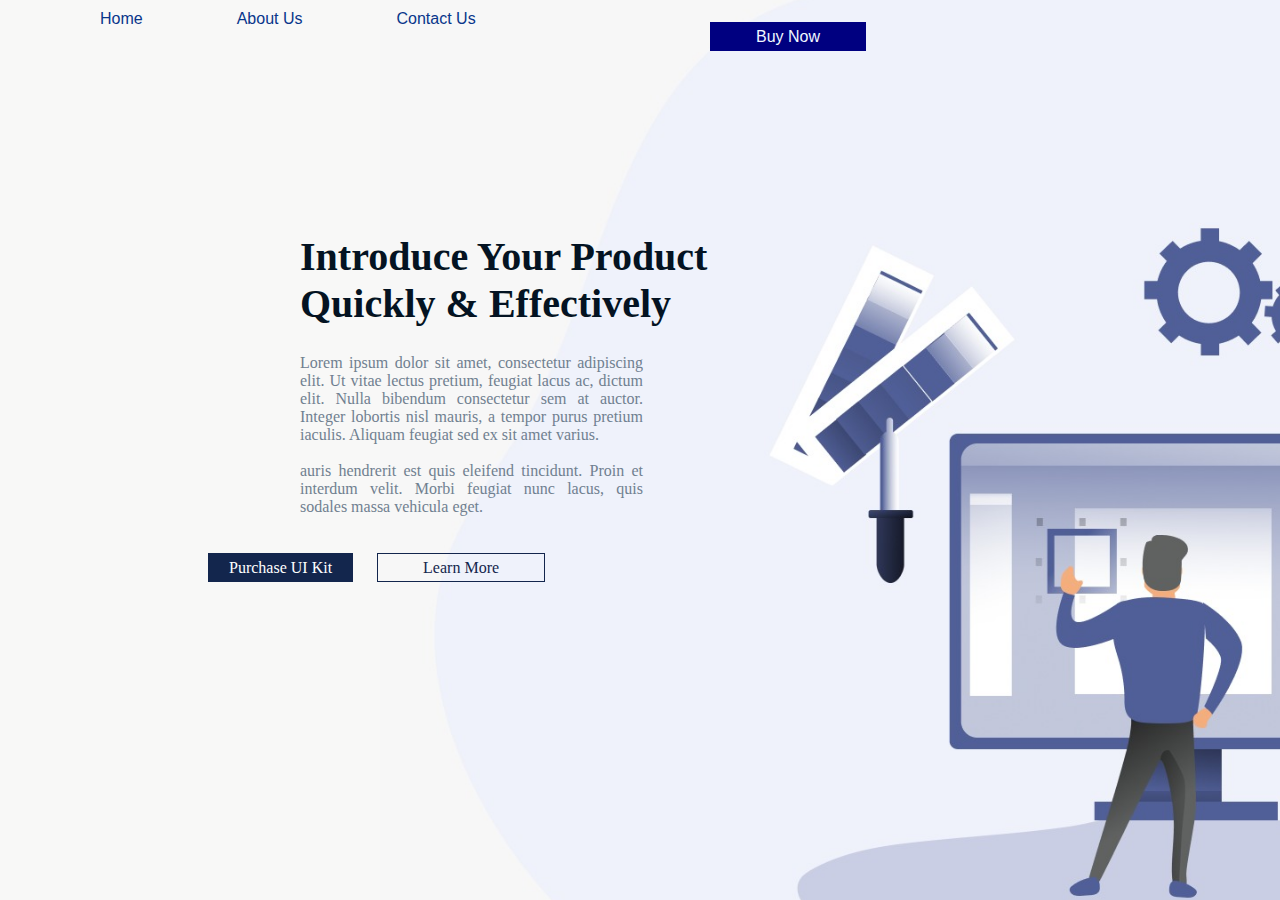
<file: index.html>
<!DOCTYPE html>
<html lang="en">
<head>
    <meta charset="UTF-8">
    <meta name="viewport" content="width=device-width, initial-scale=1.0">
    <title>Landing page</title>
    <link rel="stylesheet" href="style2.css" type="text/css">
</head>
<body>
    <header>
    <div class="right">

        <nav>
            <div class="menu">
                <ul>
                    <li>
                        <a class="mn" href="#">Home</a>
                    </li>
                    <li>
                        <a class="mn" href="#">About Us</a>
                    </li>
                    <li>
                        <a class="mn" href="#">Contact Us</a>
                    </li>
                    <li>
                        <a href="#" class="buy">Buy Now</a>
                    </li>
                </ul>
            </div>
        </nav>
        <div class="container">
            <div class="leftside">
                <h1>Introduce your product <br> quickly & effectively</h1>
                <p>Lorem ipsum dolor sit amet, consectetur adipiscing elit. Ut vitae lectus pretium, feugiat lacus ac, dictum elit. Nulla bibendum consectetur sem at auctor. Integer lobortis nisl mauris, a tempor purus pretium iaculis. Aliquam feugiat sed ex sit amet varius. <br> <br>auris hendrerit est quis eleifend tincidunt. Proin et interdum velit. Morbi feugiat nunc lacus, quis sodales massa vehicula eget.
                </p>
            </div>
                <br><br><br><br>
                <section>
                <a class="btn" href="#">Purchase UI Kit</a>
                <a class="btn1" href="#">Learn More</a>
            </section>
        </div>
    </header>
</body>
</html>
</file>
<file: style2.css>
body {
    padding: 0;
    margin: 0;
    box-sizing: border-box;
    background-color: #F8F8F7;
}
header {
    height: 100vh;
    width: 100%;
}
.right {
    background-image: url(Images1/group2.jpeg);
    background-repeat: no-repeat;
    background-size: cover;
    background-position: 380px 25% ;
    height: 100vh;
}
.menu ul {
    padding: 10px;
    margin: 0px;
    list-style: none;
}

.menu ul li{
    display: inline-block;
}
.menu ul li .mn{
    text-decoration: none;
    text-transform: capitalize;
    font-family: 'Segoe UI', Tahoma, Geneva, Verdana, sans-serif;
    color: rgb(8, 54, 139);
    margin-left: 90px;
    transition: 1s;
}
.menu ul li .mn:hover {
    color: white;
    background-color: navy;
    border: 1px solid rgba(179,164,149,255);
    border-radius: 15px 50px 30px;
    padding: 10px;
}
.menu ul li .mn:active {
    color: rgb(4, 11, 9);
    background-color: green;
}
.menu ul li h1 {
    margin-left: 200px;
    color: navy;
    font-weight: bolder;
}
.menu ul li .buy {
    text-decoration: none;
    text-transform: capitalize;
    font-family: 'Gill Sans', 'Gill Sans MT', Calibri, 'Trebuchet MS', sans-serif;
    color: aliceblue;
    background-color: navy;
    padding: 5px 45px 5px;
    border: 1px solid navy;
    margin-left: 700px;
}
.menu ul li .buy:hover {
    color: white;
    background-color: green;
}
.container {
    display: flex;
    justify-content: space-around;
    align-items: center;
    flex-wrap: wrap;
}
.leftside{
    padding-left: 300px;
    padding-top: 150px;
}
.leftside h1{
    font-size: 40px;
    text-transform: capitalize;
    color: #041322;
}
.leftside p{
  font-family: "EB Garamond", serif;
  font-optical-sizing: auto;
  font-weight: 400;
  font-style: normal;
  text-align: justify;
  margin-right: 65%;
  color: #708090;
}
section{
    margin-right: 52%;
}
.btn{
    text-decoration: none;
    background-color: #13264D;
    color: white;
    border: 1px solid #13264D ;
    padding: 5px 20px;
    margin-right: 20px;
}
.btn1{
    text-decoration: none;
    border: 1px solid #13264D;
    color: #13264D;
    padding: 5px 45px;
}
</file>
